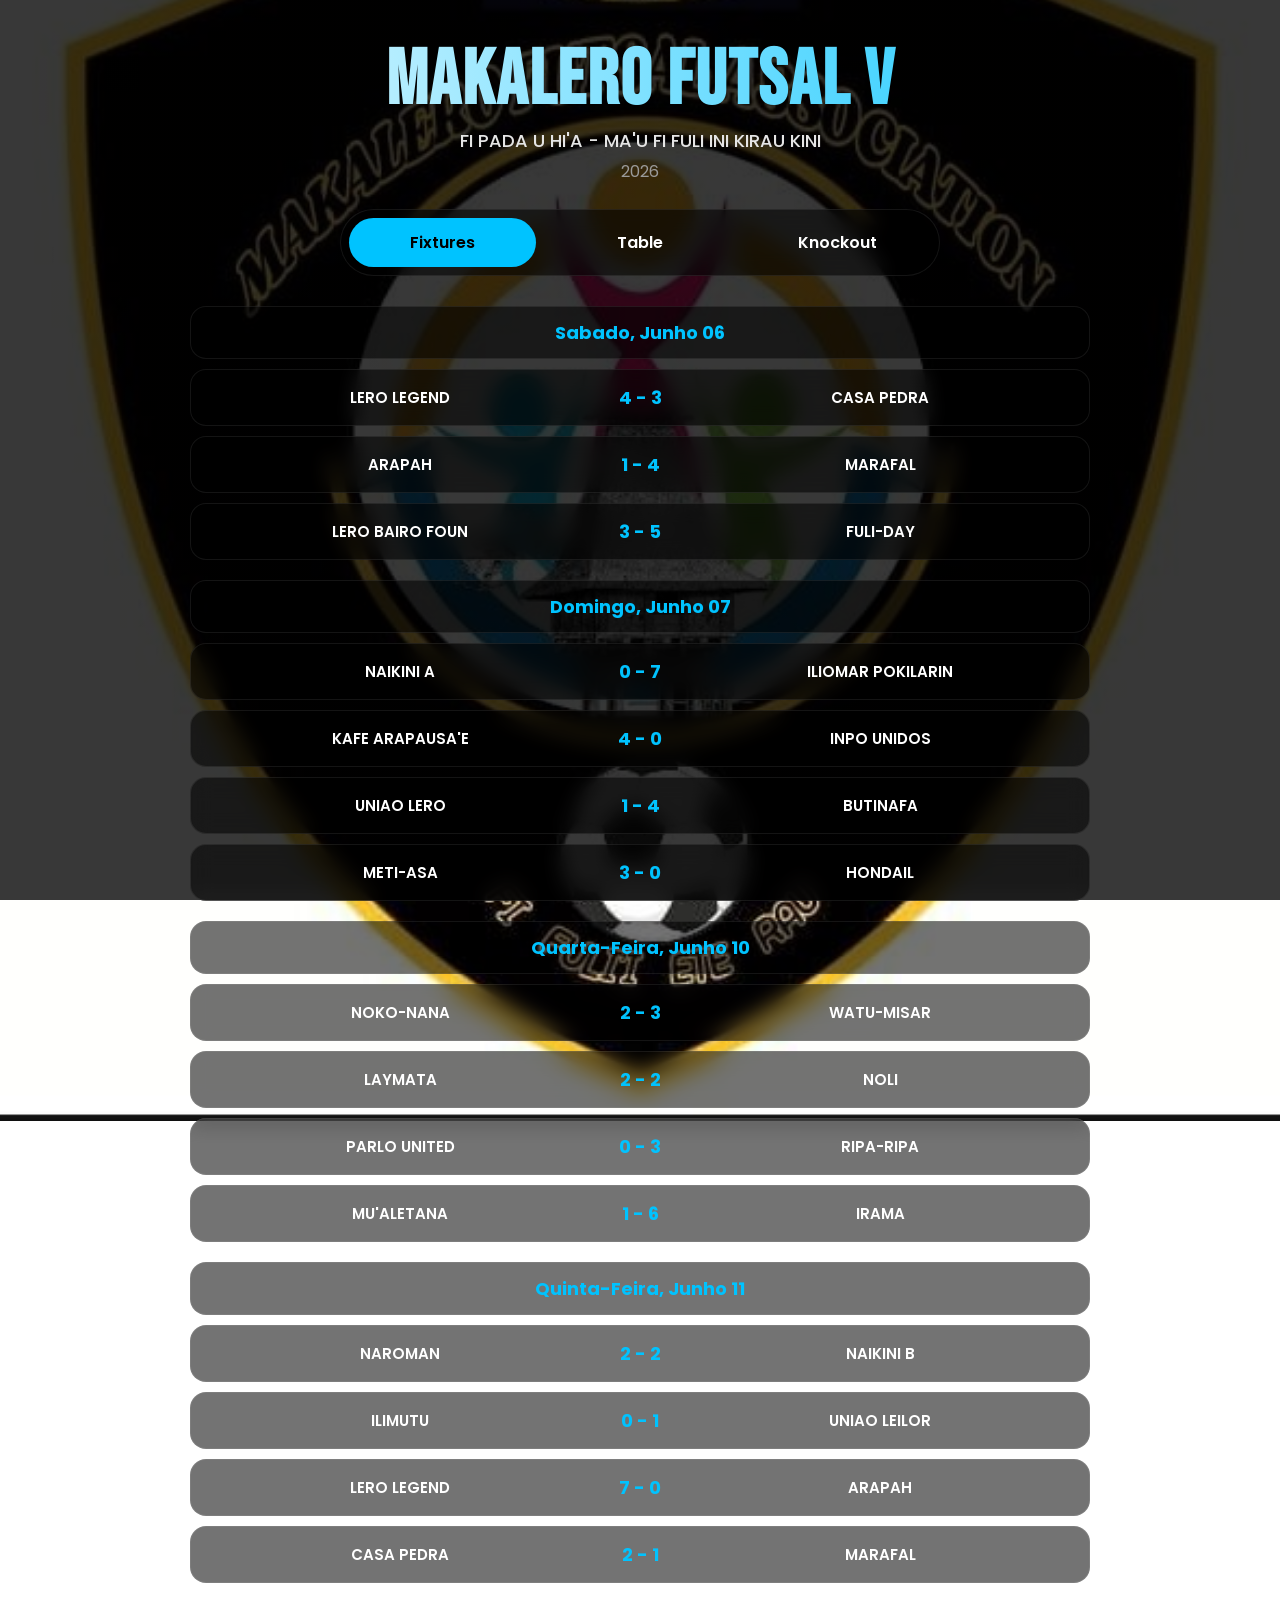
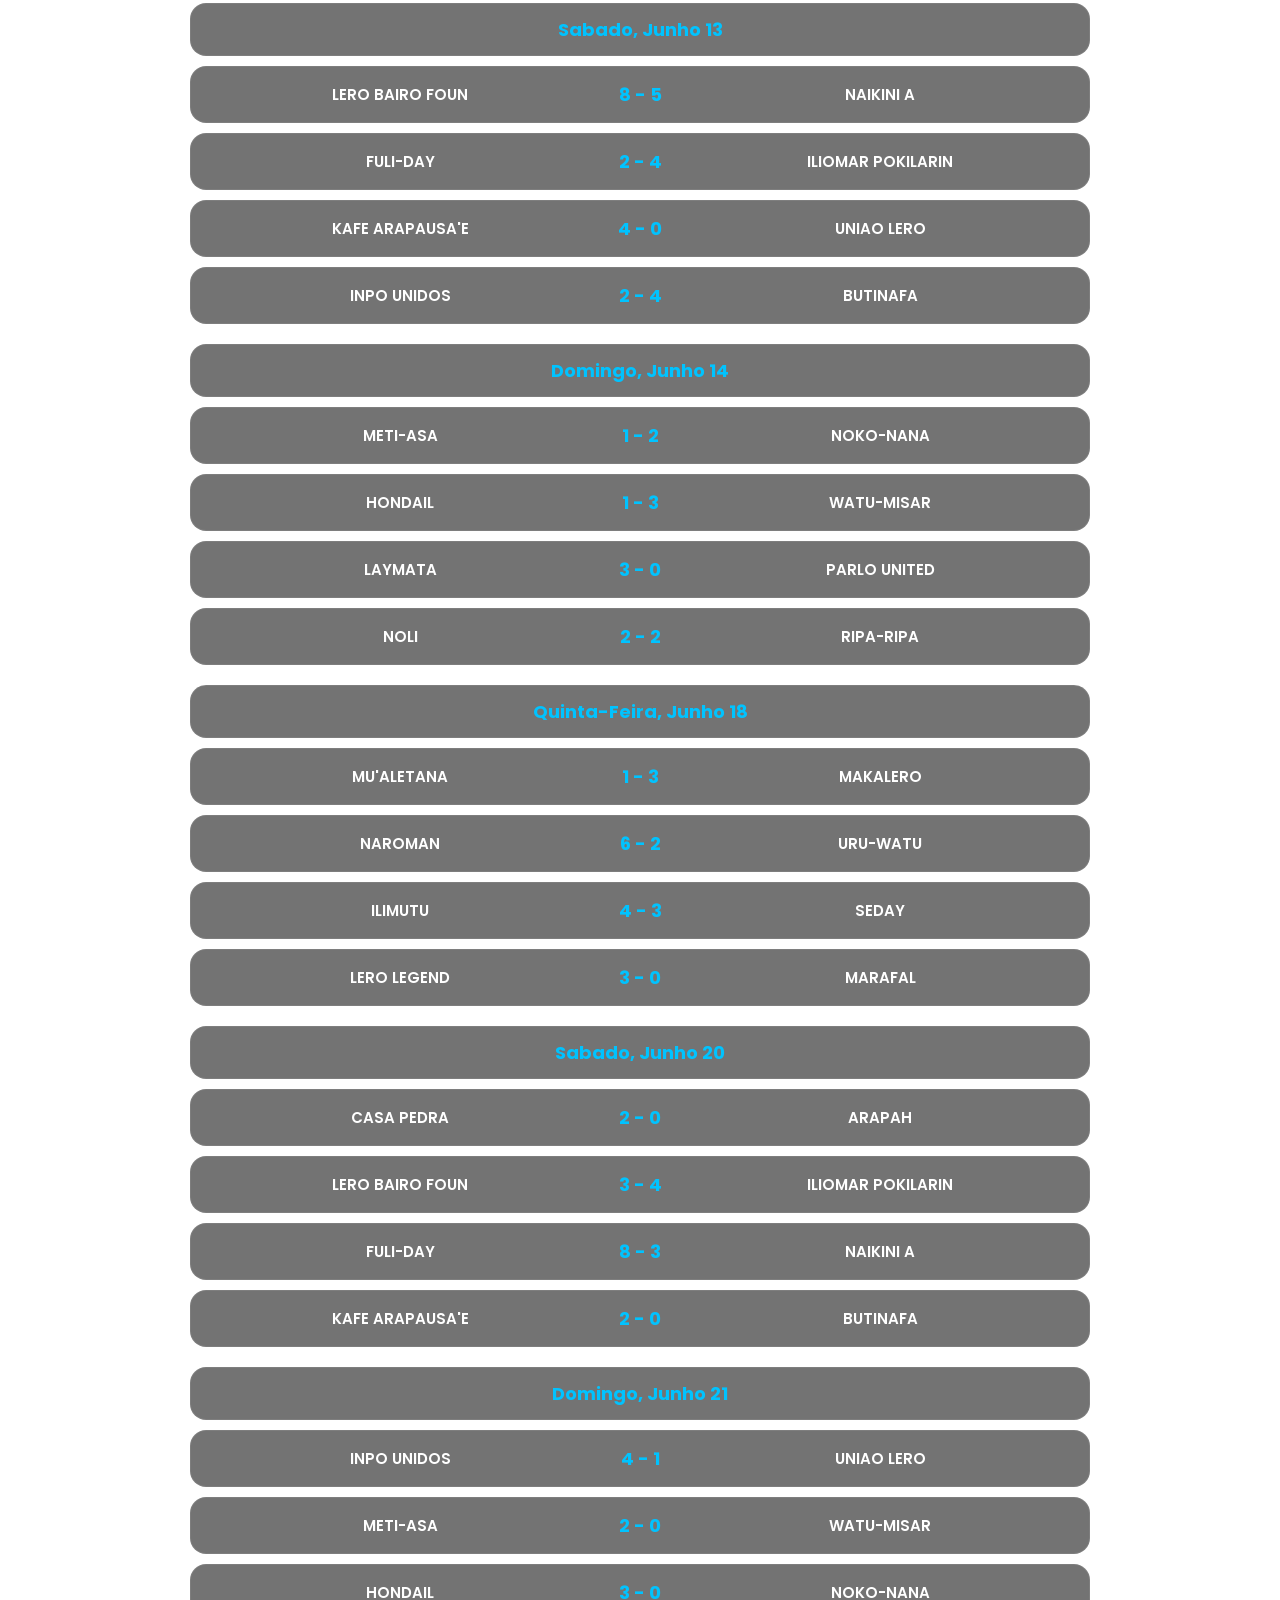
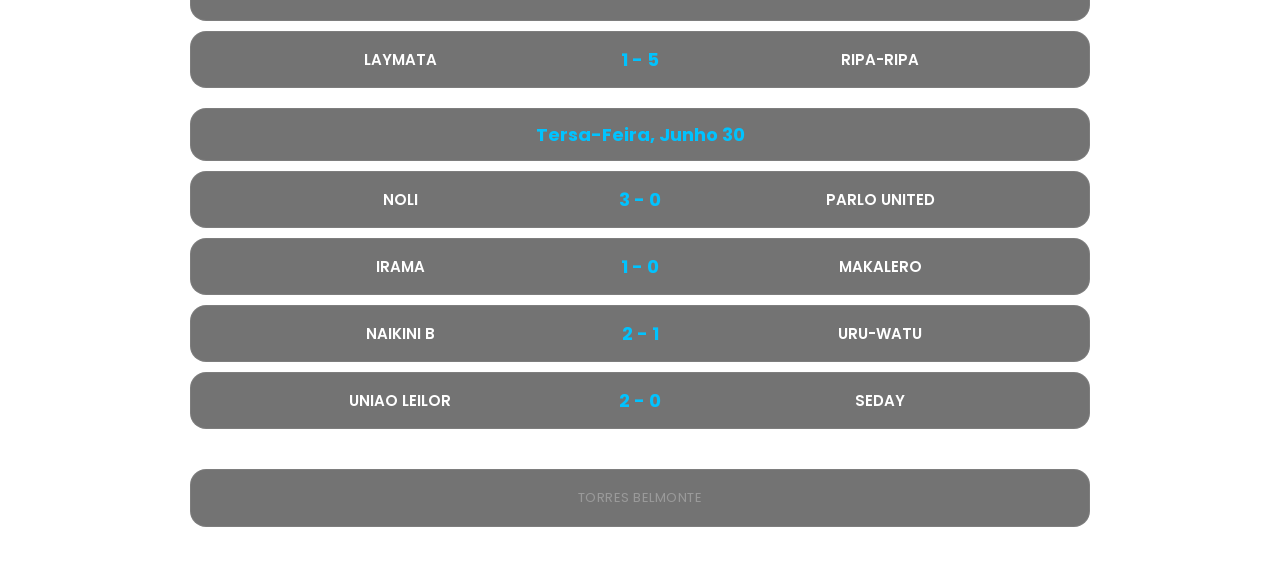
<file: index.html>
<!doctype html>
<html lang="id">
  <head>
    <meta charset="UTF-8" />
    <meta name="viewport" content="width=device-width, initial-scale=1.0" />

    <title>Makalero Futsal Cup 2026 | Fixtures</title>

    <!-- GOOGLE FONTS -->

    <link
      href="https://fonts.googleapis.com/css2?family=Poppins:wght@300;400;500;600&display=swap"
      rel="stylesheet"
    />
    <link rel="preconnect" href="https://fonts.googleapis.com" />
    <link rel="preconnect" href="https://fonts.gstatic.com" crossorigin />

    <link
      href="https://fonts.googleapis.com/css2?family=Bebas+Neue&family=Inter:wght@400;500;600;700&display=swap"
      rel="stylesheet"
    />

    <link rel="stylesheet" href="style.css" />
  </head>

  <body>
    <!-- HEADER -->
    <header>
      <h1>Makalero Futsal V</h1>
      <h2>FI PADA U HI'A - MA'U FI FULI INI KIRAU KINI</h2>
      <p>2026</p>
    </header>

    <!-- NAVIGATION -->
    <nav class="navbar">
      <a href="index.html" class="active">Fixtures</a>
      <a href="standings.html">Table</a>
      <a href="knockout.html">Knockout</a>
    </nav>

    <!-- FIXTURES -->
    <main class="fixtures">
      <!-- MATCHDAY 1 -->
      <section class="match-day">
        <h2>Sabado, Junho 06</h2>
        <div class="match">
          <div class="teams">
            <span class="team">LERO LEGEND</span>
            <span class="score">4 - 3</span>
            <span class="team">CASA PEDRA</span>
          </div>
        </div>
        <div class="match">
          <div class="teams">
            <span class="team">ARAPAH</span>
            <span class="score">1 - 4</span>
            <span class="team">MARAFAL</span>
          </div>
        </div>
        <div class="match">
          <div class="teams">
            <span class="team">LERO BAIRO FOUN</span>
            <span class="score">3 - 5</span>
            <span class="team">FULI-DAY</span>
          </div>
        </div>
      </section>

      <!-- MATCHDAY 2 -->
      <section class="match-day">
        <h2>Domingo, Junho 07</h2>
        <div class="match">
          <div class="teams">
            <span class="team">NAIKINI A</span>
            <span class="score">0 - 7</span>
            <span class="team">ILIOMAR POKILARIN</span>
          </div>
        </div>
        <div class="match">
          <div class="teams">
            <span class="team">KAFE ARAPAUSA'E</span>
            <span class="score">4 - 0</span>
            <span class="team">INPO UNIDOS</span>
          </div>
        </div>
        <div class="match">
          <div class="teams">
            <span class="team">UNIAO LERO</span>
            <span class="score">1 - 4</span>
            <span class="team">BUTINAFA</span>
          </div>
        </div>
        <div class="match">
          <div class="teams">
            <span class="team">METI-ASA</span>
            <span class="score">3 - 0</span>
            <span class="team">HONDAIL</span>
          </div>
        </div>
      </section>

      <!-- MATCHDAY 3 -->
      <section class="match-day">
        <h2>Quarta-Feira, Junho 10</h2>
        <div class="match">
          <div class="teams">
            <span class="team">NOKO-NANA</span>
            <span class="score">2 - 3</span>
            <span class="team">WATU-MISAR</span>
          </div>
        </div>
        <div class="match">
          <div class="teams">
            <span class="team">LAYMATA</span>
            <span class="score">2 - 2</span>
            <span class="team">NOLI</span>
          </div>
        </div>
        <div class="match">
          <div class="teams">
            <span class="team">PARLO UNITED</span>
            <span class="score">0 - 3</span>
            <span class="team">RIPA-RIPA</span>
          </div>
        </div>
        <div class="match">
          <div class="teams">
            <span class="team">MU'ALETANA</span>
            <span class="score">1 - 6</span>
            <span class="team">IRAMA</span>
          </div>
        </div>
      </section>

      <!-- MATCHDAY 4 -->
      <section class="match-day">
        <h2>Quinta-Feira, Junho 11</h2>
        <div class="match">
          <div class="teams">
            <span class="team">NAROMAN</span>
            <span class="score">2 - 2</span>
            <span class="team">NAIKINI B</span>
          </div>
        </div>
        <div class="match">
          <div class="teams">
            <span class="team">ILIMUTU</span>
            <span class="score">0 - 1</span>
            <span class="team">UNIAO LEILOR</span>
          </div>
        </div>
        <div class="match">
          <div class="teams">
            <span class="team">LERO LEGEND</span>
            <span class="score">7 - 0</span>
            <span class="team">ARAPAH</span>
          </div>
        </div>
        <div class="match">
          <div class="teams">
            <span class="team">CASA PEDRA</span>
            <span class="score">2 - 1</span>
            <span class="team">MARAFAL</span>
          </div>
        </div>
      </section>

      <!-- MATCHDAY 5 -->
      <section class="match-day">
        <h2>Sabado, Junho 13</h2>
        <div class="match">
          <div class="teams">
            <span class="team">LERO BAIRO FOUN</span>
            <span class="score">8 - 5</span>
            <span class="team">NAIKINI A</span>
          </div>
        </div>
        <div class="match">
          <div class="teams">
            <span class="team">FULI-DAY</span>
            <span class="score">2 - 4</span>
            <span class="team">ILIOMAR POKILARIN</span>
          </div>
        </div>
        <div class="match">
          <div class="teams">
            <span class="team">KAFE ARAPAUSA'E</span>
            <span class="score">4 - 0</span>
            <span class="team">UNIAO LERO</span>
          </div>
        </div>
        <div class="match">
          <div class="teams">
            <span class="team">INPO UNIDOS</span>
            <span class="score">2 - 4</span>
            <span class="team">BUTINAFA</span>
          </div>
        </div>
      </section>

      <!-- MATCHDAY 6 -->
      <section class="match-day">
        <h2>Domingo, Junho 14</h2>
        <div class="match">
          <div class="teams">
            <span class="team">METI-ASA</span>
            <span class="score">1 - 2</span>
            <span class="team">NOKO-NANA</span>
          </div>
        </div>
        <div class="match">
          <div class="teams">
            <span class="team">HONDAIL</span>
            <span class="score">1 - 3</span>
            <span class="team">WATU-MISAR</span>
          </div>
        </div>
        <div class="match">
          <div class="teams">
            <span class="team">LAYMATA</span>
            <span class="score">3 - 0</span>
            <span class="team">PARLO UNITED</span>
          </div>
        </div>
        <div class="match">
          <div class="teams">
            <span class="team">NOLI</span>
            <span class="score">2 - 2</span>
            <span class="team">RIPA-RIPA</span>
          </div>
        </div>
      </section>

      <!-- MATCHDAY 7 -->
      <section class="match-day">
        <h2>Quinta-Feira, Junho 18</h2>
        <div class="match">
          <div class="teams">
            <span class="team">MU'ALETANA</span>
            <span class="score">1 - 3</span>
            <span class="team">MAKALERO</span>
          </div>
        </div>
        <div class="match">
          <div class="teams">
            <span class="team">NAROMAN</span>
            <span class="score">6 - 2</span>
            <span class="team">URU-WATU</span>
          </div>
        </div>
        <div class="match">
          <div class="teams">
            <span class="team">ILIMUTU</span>
            <span class="score">4 - 3</span>
            <span class="team">SEDAY</span>
          </div>
        </div>
        <div class="match">
          <div class="teams">
            <span class="team">LERO LEGEND</span>
            <span class="score">3 - 0</span>
            <span class="team">MARAFAL</span>
          </div>
        </div>
      </section>

      <!-- MATCHDAY 8 -->
      <section class="match-day">
        <h2>Sabado, Junho 20</h2>
        <div class="match">
          <div class="teams">
            <span class="team">CASA PEDRA</span>
            <span class="score">2 - 0</span>
            <span class="team">ARAPAH</span>
          </div>
        </div>
        <div class="match">
          <div class="teams">
            <span class="team">LERO BAIRO FOUN</span>
            <span class="score">3 - 4</span>
            <span class="team">ILIOMAR POKILARIN</span>
          </div>
        </div>
        <div class="match">
          <div class="teams">
            <span class="team">FULI-DAY</span>
            <span class="score">8 - 3</span>
            <span class="team">NAIKINI A</span>
          </div>
        </div>
        <div class="match">
          <div class="teams">
            <span class="team">KAFE ARAPAUSA'E</span>
            <span class="score">2 - 0</span>
            <span class="team">BUTINAFA</span>
          </div>
        </div>
      </section>

      <!-- MATCHDAY 9 -->
      <section class="match-day">
        <h2>Domingo, Junho 21</h2>
        <div class="match">
          <div class="teams">
            <span class="team">INPO UNIDOS</span>
            <span class="score">4 - 1</span>
            <span class="team">UNIAO LERO</span>
          </div>
        </div>
        <div class="match">
          <div class="teams">
            <span class="team">METI-ASA</span>
            <span class="score">2 - 0</span>
            <span class="team">WATU-MISAR</span>
          </div>
        </div>
        <div class="match">
          <div class="teams">
            <span class="team">HONDAIL</span>
            <span class="score">3 - 0</span>
            <span class="team">NOKO-NANA</span>
          </div>
        </div>
        <div class="match">
          <div class="teams">
            <span class="team">LAYMATA</span>
            <span class="score">1 - 5</span>
            <span class="team">RIPA-RIPA</span>
          </div>
        </div>
      </section>

      <!-- MATCHDAY 10 -->
      <section class="match-day">
        <h2>Tersa-Feira, Junho 30</h2>
        <div class="match">
          <div class="teams">
            <span class="team">NOLI</span>
            <span class="score">3 - 0</span>
            <span class="team">PARLO UNITED</span>
          </div>
        </div>
        <div class="match">
          <div class="teams">
            <span class="team">IRAMA</span>
            <span class="score">1 - 0</span>
            <span class="team">MAKALERO</span>
          </div>
        </div>
        <div class="match">
          <div class="teams">
            <span class="team">NAIKINI B</span>
            <span class="score">2 - 1</span>
            <span class="team">URU-WATU</span>
          </div>
        </div>
        <div class="match">
          <div class="teams">
            <span class="team">UNIAO LEILOR</span>
            <span class="score">2 - 0</span>
            <span class="team">SEDAY</span>
          </div>
        </div>
      </section>
    </main>
    <footer class="footer">
      <p>TORRES BELMONTE</p>
    </footer>
  </body>
</html>
</file>
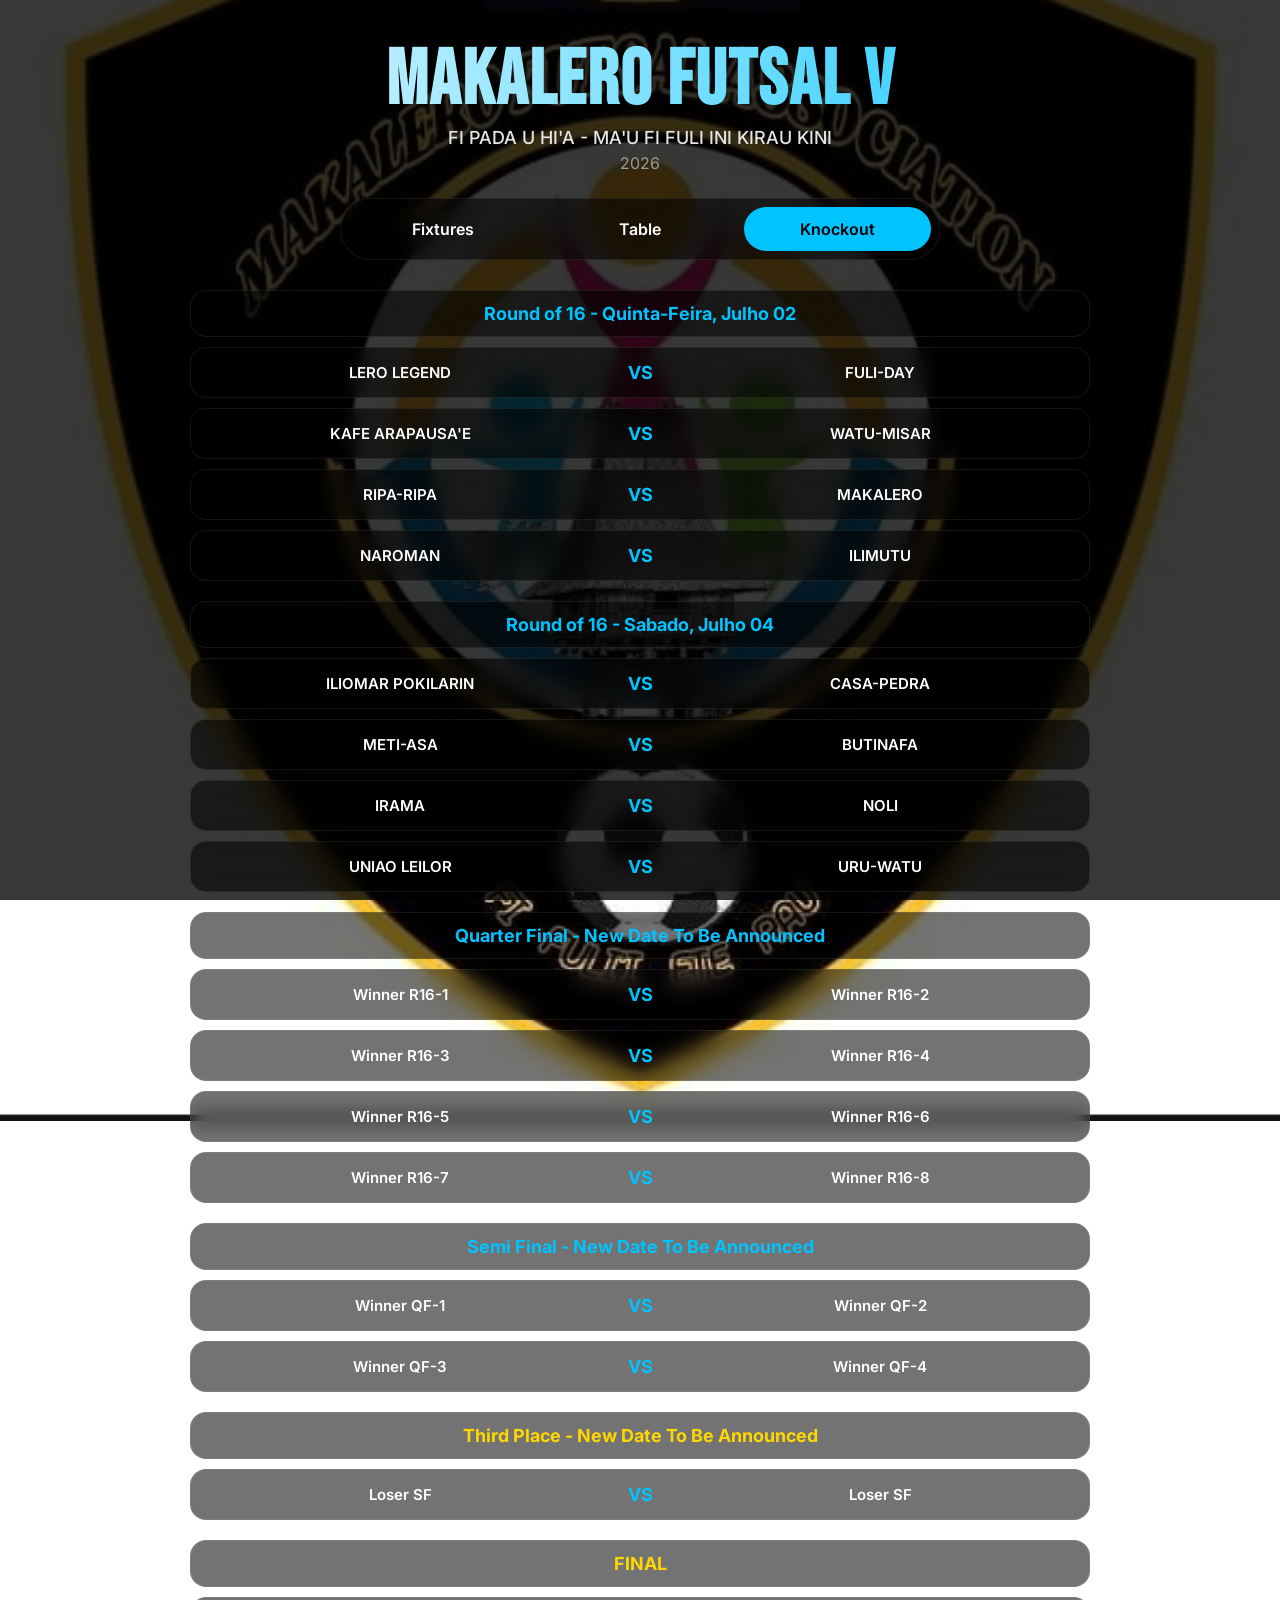
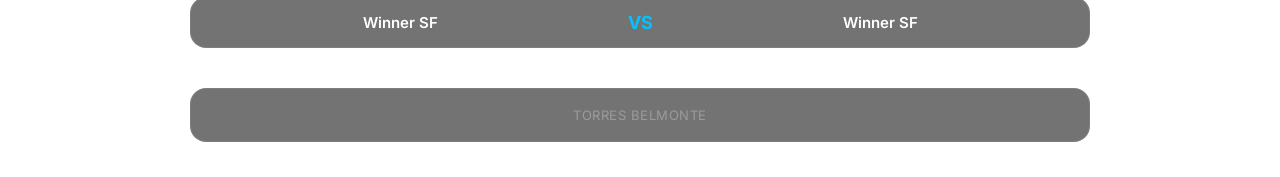
<file: knockout.html>
<!doctype html>
<html lang="id">
  <head>
    <meta charset="UTF-8" />
    <meta name="viewport" content="width=device-width, initial-scale=1.0" />

    <title>Makalero Futsal Cup 2026 | Knockout</title>

    <link rel="preconnect" href="https://fonts.googleapis.com" />
    <link rel="preconnect" href="https://fonts.gstatic.com" crossorigin />

    <link
      href="https://fonts.googleapis.com/css2?family=Bebas+Neue&family=Inter:wght@400;500;600;700&display=swap"
      rel="stylesheet"
    />

    <link rel="stylesheet" href="style.css" />
  </head>

  <body>
    <header>
      <h1>Makalero Futsal V</h1>
      <h2>FI PADA U HI'A - MA'U FI FULI INI KIRAU KINI</h2>
      <p>2026</p>
    </header>

    <!-- NAVIGATION (dipakai semua page) -->
    <nav class="navbar">
      <a href="index.html">Fixtures</a>
      <a href="standings.html">Table</a>
      <a href="knockout.html" class="active">Knockout</a>
    </nav>

    <main class="knockout">
      <!-- ROUND OF 16 DAY 1 -->
      <section class="knock-stage">
        <h2>Round of 16 - Quinta-Feira, Julho 02</h2>

        <div class="match">
          <div class="teams">
            <span class="team">LERO LEGEND</span>
            <span class="score">VS</span>
            <span class="team">FULI-DAY</span>
          </div>
        </div>

        <div class="match">
          <div class="teams">
            <span class="team">KAFE ARAPAUSA'E</span>
            <span class="score">VS</span>
            <span class="team">WATU-MISAR</span>
          </div>
        </div>

        <div class="match">
          <div class="teams">
            <span class="team">RIPA-RIPA</span>
            <span class="score">VS</span>
            <span class="team">MAKALERO</span>
          </div>
        </div>

        <div class="match">
          <div class="teams">
            <span class="team">NAROMAN</span>
            <span class="score">VS</span>
            <span class="team">ILIMUTU</span>
          </div>
        </div>
      </section>

      <!-- ROUND OF 16 DAY 2 -->
      <section class="knock-stage">
        <h2>Round of 16 - Sabado, Julho 04</h2>

        <div class="match">
          <div class="teams">
            <span class="team">ILIOMAR POKILARIN</span>
            <span class="score">VS</span>
            <span class="team">CASA-PEDRA</span>
          </div>
        </div>

        <div class="match">
          <div class="teams">
            <span class="team">METI-ASA</span>
            <span class="score">VS</span>
            <span class="team">BUTINAFA</span>
          </div>
        </div>

        <div class="match">
          <div class="teams">
            <span class="team">IRAMA</span>
            <span class="score">VS</span>
            <span class="team">NOLI</span>
          </div>
        </div>

        <div class="match">
          <div class="teams">
            <span class="team">UNIAO LEILOR</span>
            <span class="score">VS</span>
            <span class="team">URU-WATU</span>
          </div>
        </div>
      </section>

      <!-- QUARTER FINAL -->
      <section class="knock-stage">
        <h2>Quarter Final - New Date To Be Announced</h2>

        <div class="match">
          <div class="teams">
            <span class="team">Winner R16-1</span>
            <span class="score">VS</span>
            <span class="team">Winner R16-2</span>
          </div>
        </div>

        <div class="match">
          <div class="teams">
            <span class="team">Winner R16-3</span>
            <span class="score">VS</span>
            <span class="team">Winner R16-4</span>
          </div>
        </div>

        <div class="match">
          <div class="teams">
            <span class="team">Winner R16-5</span>
            <span class="score">VS</span>
            <span class="team">Winner R16-6</span>
          </div>
        </div>

        <div class="match">
          <div class="teams">
            <span class="team">Winner R16-7</span>
            <span class="score">VS</span>
            <span class="team">Winner R16-8</span>
          </div>
        </div>
      </section>

      <!-- SEMI FINAL -->
      <section class="knock-stage">
        <h2>Semi Final - New Date To Be Announced</h2>

        <div class="match">
          <div class="teams">
            <span class="team">Winner QF-1</span>
            <span class="score">VS</span>
            <span class="team">Winner QF-2</span>
          </div>
        </div>

        <div class="match">
          <div class="teams">
            <span class="team">Winner QF-3</span>
            <span class="score">VS</span>
            <span class="team">Winner QF-4</span>
          </div>
        </div>
      </section>

      <section class="knock-stage final">
        <h2>Third Place - New Date To Be Announced</h2>

        <div class="match">
          <div class="teams">
            <span class="team">Loser SF</span>
            <span class="score">VS</span>
            <span class="team">Loser SF</span>
          </div>
        </div>
      </section>

      <!-- FINAL -->
      <section class="knock-stage final">
        <h2>FINAL</h2>

        <div class="match">
          <div class="teams">
            <span class="team">Winner SF</span>
            <span class="score">VS</span>
            <span class="team">Winner SF</span>
          </div>
        </div>
      </section>
    </main>

    <footer class="footer">
      <p>TORRES BELMONTE</p>
    </footer>
  </body>
</html>
</file>
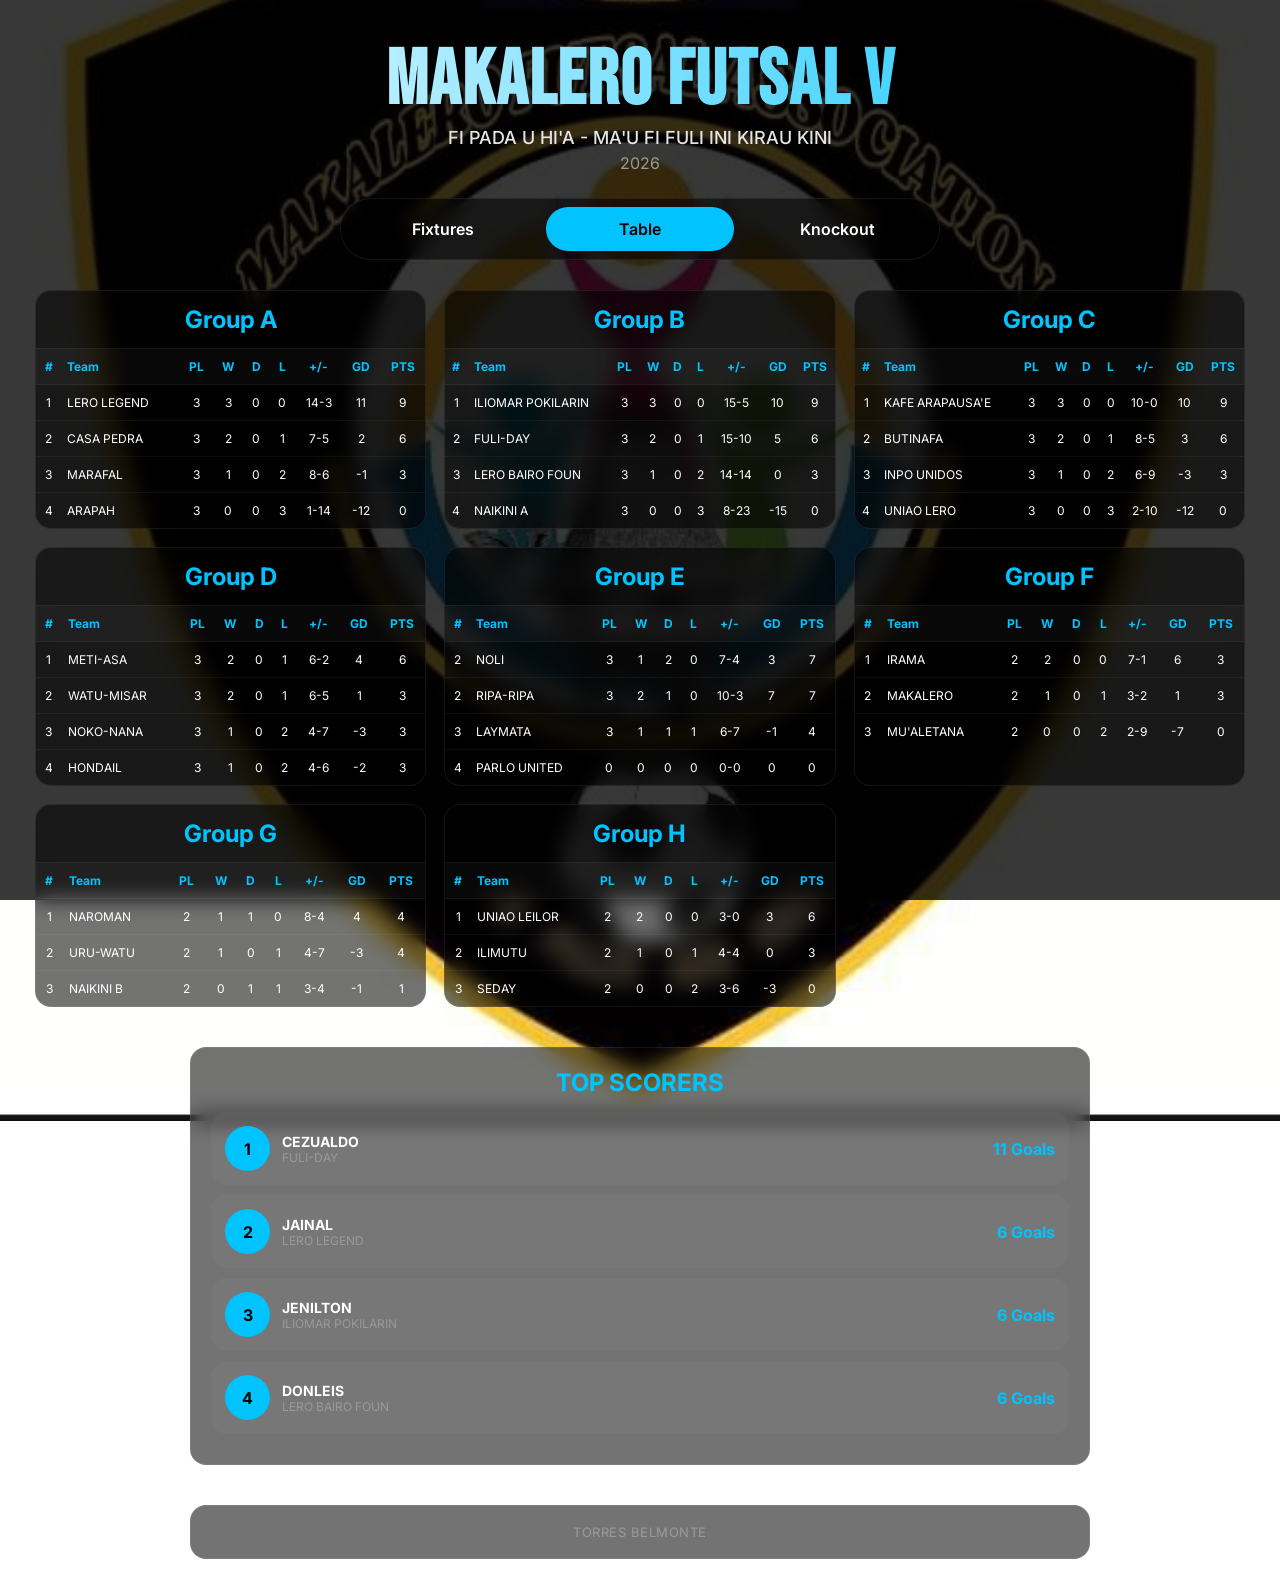
<file: standings.html>
<!doctype html>
<html lang="id">
  <head>
    <meta charset="UTF-8" />
    <meta name="viewport" content="width=device-width, initial-scale=1.0" />
    <title>Makalero Futsal Cup 2026 | Table</title>

    <!-- GOOGLE FONTS -->
    <link rel="preconnect" href="https://fonts.googleapis.com" />
    <link rel="preconnect" href="https://fonts.gstatic.com" crossorigin />
    <link
      href="https://fonts.googleapis.com/css2?family=Bebas+Neue&family=Inter:wght@400;500;600;700&display=swap"
      rel="stylesheet"
    />

    <link rel="stylesheet" href="style.css" />
  </head>

  <body>
    <!-- HEADER -->
    <header>
      <h1>Makalero Futsal V</h1>
      <h2>FI PADA U HI'A - MA'U FI FULI INI KIRAU KINI</h2>
      <p>2026</p>
    </header>

    <!-- NAVIGATION -->
    <nav class="navbar">
      <a href="index.html">Fixtures</a>
      <a href="standings.html" class="active">Table</a>
      <a href="knockout.html">Knockout</a>
    </nav>

    <!-- GROUPS -->
    <main class="groups">
      <!-- GROUP A -->
      <div class="group-card">
        <h2>Group A</h2>

        <table>
          <thead>
            <tr>
              <th>#</th>
              <th>Team</th>
              <th>PL</th>
              <th>W</th>
              <th>D</th>
              <th>L</th>
              <th>+/-</th>
              <th>GD</th>
              <th>PTS</th>
            </tr>
          </thead>

          <tbody>
            <tr>
              <td>1</td>
              <td>LERO LEGEND</td>
              <td>3</td>
              <td>3</td>
              <td>0</td>
              <td>0</td>
              <td>14-3</td>
              <td>11</td>
              <td>9</td>
            </tr>

            <tr>
              <td>2</td>
              <td>CASA PEDRA</td>
              <td>3</td>
              <td>2</td>
              <td>0</td>
              <td>1</td>
              <td>7-5</td>
              <td>2</td>
              <td>6</td>
            </tr>

            <tr>
              <td>3</td>
              <td>MARAFAL</td>
              <td>3</td>
              <td>1</td>
              <td>0</td>
              <td>2</td>
              <td>8-6</td>
              <td>-1</td>
              <td>3</td>
            </tr>

            <tr>
              <td>4</td>
              <td>ARAPAH</td>
              <td>3</td>
              <td>0</td>
              <td>0</td>
              <td>3</td>
              <td>1-14</td>
              <td>-12</td>
              <td>0</td>
            </tr>
          </tbody>
        </table>
      </div>

      <!-- ================= GROUP B ================= -->
      <div class="group-card">
        <h2>Group B</h2>

        <table>
          <thead>
            <tr>
              <th>#</th>
              <th>Team</th>
              <th>PL</th>
              <th>W</th>
              <th>D</th>
              <th>L</th>
              <th>+/-</th>
              <th>GD</th>
              <th>PTS</th>
            </tr>
          </thead>

          <tbody>
            <tr>
              <td>1</td>
              <td>ILIOMAR POKILARIN</td>
              <td>3</td>
              <td>3</td>
              <td>0</td>
              <td>0</td>
              <td>15-5</td>
              <td>10</td>
              <td>9</td>
            </tr>

            <tr>
              <td>2</td>
              <td>FULI-DAY</td>
              <td>3</td>
              <td>2</td>
              <td>0</td>
              <td>1</td>
              <td>15-10</td>
              <td>5</td>
              <td>6</td>
            </tr>

            <tr>
              <td>3</td>
              <td>LERO BAIRO FOUN</td>
              <td>3</td>
              <td>1</td>
              <td>0</td>
              <td>2</td>
              <td>14-14</td>
              <td>0</td>
              <td>3</td>
            </tr>

            <tr>
              <td>4</td>
              <td>NAIKINI A</td>
              <td>3</td>
              <td>0</td>
              <td>0</td>
              <td>3</td>
              <td>8-23</td>
              <td>-15</td>
              <td>0</td>
            </tr>
          </tbody>
        </table>
      </div>

      <!-- ================= GROUP C ================= -->
      <div class="group-card">
        <h2>Group C</h2>

        <table>
          <thead>
            <tr>
              <th>#</th>
              <th>Team</th>
              <th>PL</th>
              <th>W</th>
              <th>D</th>
              <th>L</th>
              <th>+/-</th>
              <th>GD</th>
              <th>PTS</th>
            </tr>
          </thead>

          <tbody>
            <tr>
              <td>1</td>
              <td>KAFE ARAPAUSA'E</td>
              <td>3</td>
              <td>3</td>
              <td>0</td>
              <td>0</td>
              <td>10-0</td>
              <td>10</td>
              <td>9</td>
            </tr>

            <tr>
              <td>2</td>
              <td>BUTINAFA</td>
              <td>3</td>
              <td>2</td>
              <td>0</td>
              <td>1</td>
              <td>8-5</td>
              <td>3</td>
              <td>6</td>
            </tr>

            <tr>
              <td>3</td>
              <td>INPO UNIDOS</td>
              <td>3</td>
              <td>1</td>
              <td>0</td>
              <td>2</td>
              <td>6-9</td>
              <td>-3</td>
              <td>3</td>
            </tr>
            <tr>
              <td>4</td>
              <td>UNIAO LERO</td>
              <td>3</td>
              <td>0</td>
              <td>0</td>
              <td>3</td>
              <td>2-10</td>
              <td>-12</td>
              <td>0</td>
            </tr>
          </tbody>
        </table>
      </div>

      <!-- ================= GROUP D ================= -->
      <div class="group-card">
        <h2>Group D</h2>

        <table>
          <thead>
            <tr>
              <th>#</th>
              <th>Team</th>
              <th>PL</th>
              <th>W</th>
              <th>D</th>
              <th>L</th>
              <th>+/-</th>
              <th>GD</th>
              <th>PTS</th>
            </tr>
          </thead>

          <tbody>
            <tr>
              <td>1</td>
              <td>METI-ASA</td>
              <td>3</td>
              <td>2</td>
              <td>0</td>
              <td>1</td>
              <td>6-2</td>
              <td>4</td>
              <td>6</td>
            </tr>

            <tr>
              <td>2</td>
              <td>WATU-MISAR</td>
              <td>3</td>
              <td>2</td>
              <td>0</td>
              <td>1</td>
              <td>6-5</td>
              <td>1</td>
              <td>3</td>
            </tr>

            <tr>
              <td>3</td>
              <td>NOKO-NANA</td>
              <td>3</td>
              <td>1</td>
              <td>0</td>
              <td>2</td>
              <td>4-7</td>
              <td>-3</td>
              <td>3</td>
            </tr>

            <tr>
              <td>4</td>
              <td>HONDAIL</td>
              <td>3</td>
              <td>1</td>
              <td>0</td>
              <td>2</td>
              <td>4-6</td>
              <td>-2</td>
              <td>3</td>
            </tr>
          </tbody>
        </table>
      </div>

      <!-- ================= GROUP E ================= -->
      <div class="group-card">
        <h2>Group E</h2>

        <table>
          <thead>
            <tr>
              <th>#</th>
              <th>Team</th>
              <th>PL</th>
              <th>W</th>
              <th>D</th>
              <th>L</th>
              <th>+/-</th>
              <th>GD</th>
              <th>PTS</th>
            </tr>
          </thead>

          <tbody>
            <tr>
              <td>2</td>
              <td>NOLI</td>
              <td>3</td>
              <td>1</td>
              <td>2</td>
              <td>0</td>
              <td>7-4</td>
              <td>3</td>
              <td>7</td>
            </tr>

            <tr>
              <td>2</td>
              <td>RIPA-RIPA</td>
              <td>3</td>
              <td>2</td>
              <td>1</td>
              <td>0</td>
              <td>10-3</td>
              <td>7</td>
              <td>7</td>
            </tr>

            <tr>
              <td>3</td>
              <td>LAYMATA</td>
              <td>3</td>
              <td>1</td>
              <td>1</td>
              <td>1</td>
              <td>6-7</td>
              <td>-1</td>
              <td>4</td>
            </tr>

            <tr>
              <td>4</td>
              <td>PARLO UNITED</td>
              <td>0</td>
              <td>0</td>
              <td>0</td>
              <td>0</td>
              <td>0-0</td>
              <td>0</td>
              <td>0</td>
            </tr>
          </tbody>
        </table>
      </div>

      <!-- ================= GROUP F ================= -->
      <div class="group-card">
        <h2>Group F</h2>

        <table>
          <thead>
            <tr>
              <th>#</th>
              <th>Team</th>
              <th>PL</th>
              <th>W</th>
              <th>D</th>
              <th>L</th>
              <th>+/-</th>
              <th>GD</th>
              <th>PTS</th>
            </tr>
          </thead>

          <tbody>
            <tr>
              <td>1</td>
              <td>IRAMA</td>
              <td>2</td>
              <td>2</td>
              <td>0</td>
              <td>0</td>
              <td>7-1</td>
              <td>6</td>
              <td>3</td>
            </tr>

            <tr>
              <td>2</td>
              <td>MAKALERO</td>
              <td>2</td>
              <td>1</td>
              <td>0</td>
              <td>1</td>
              <td>3-2</td>
              <td>1</td>
              <td>3</td>
            </tr>

            <tr>
              <td>3</td>
              <td>MU'ALETANA</td>
              <td>2</td>
              <td>0</td>
              <td>0</td>
              <td>2</td>
              <td>2-9</td>
              <td>-7</td>
              <td>0</td>
            </tr>
          </tbody>
        </table>
      </div>
      <!-- ================= GROUP G ================= -->
      <div class="group-card">
        <h2>Group G</h2>

        <table>
          <thead>
            <tr>
              <th>#</th>
              <th>Team</th>
              <th>PL</th>
              <th>W</th>
              <th>D</th>
              <th>L</th>
              <th>+/-</th>
              <th>GD</th>
              <th>PTS</th>
            </tr>
          </thead>

          <tbody>
            <tr>
              <td>1</td>
              <td>NAROMAN</td>
              <td>2</td>
              <td>1</td>
              <td>1</td>
              <td>0</td>
              <td>8-4</td>
              <td>4</td>
              <td>4</td>
            </tr>

            <tr>
              <td>2</td>
              <td>URU-WATU</td>
              <td>2</td>
              <td>1</td>
              <td>0</td>
              <td>1</td>
              <td>4-7</td>
              <td>-3</td>
              <td>4</td>
            </tr>

            <tr>
              <td>3</td>
              <td>NAIKINI B</td>
              <td>2</td>
              <td>0</td>
              <td>1</td>
              <td>1</td>
              <td>3-4</td>
              <td>-1</td>
              <td>1</td>
            </tr>
          </tbody>
        </table>
      </div>

      <!-- ================= GROUP H ================= -->
      <div class="group-card">
        <h2>Group H</h2>

        <table>
          <thead>
            <tr>
              <th>#</th>
              <th>Team</th>
              <th>PL</th>
              <th>W</th>
              <th>D</th>
              <th>L</th>
              <th>+/-</th>
              <th>GD</th>
              <th>PTS</th>
            </tr>
          </thead>

          <tbody>
            <tr>
              <td>1</td>
              <td>UNIAO LEILOR</td>
              <td>2</td>
              <td>2</td>
              <td>0</td>
              <td>0</td>
              <td>3-0</td>
              <td>3</td>
              <td>6</td>
            </tr>

            <tr>
              <td>2</td>
              <td>ILIMUTU</td>
              <td>2</td>
              <td>1</td>
              <td>0</td>
              <td>1</td>
              <td>4-4</td>
              <td>0</td>
              <td>3</td>
            </tr>

            <tr>
              <td>3</td>
              <td>SEDAY</td>
              <td>2</td>
              <td>0</td>
              <td>0</td>
              <td>2</td>
              <td>3-6</td>
              <td>-3</td>
              <td>0</td>
            </tr>
          </tbody>
        </table>
      </div>
    </main>

    <!-- TOP SCORERS -->
    <section class="top-scorers">
      <h2 class="section-title">TOP SCORERS</h2>

      <div class="scorer-card">
        <div class="rank">1</div>
        <div class="player-info">
          <h3>CEZUALDO</h3>
          <p>FULI-DAY</p>
        </div>
        <div class="goals">11 Goals</div>
      </div>

      <div class="scorer-card">
        <div class="rank">2</div>
        <div class="player-info">
          <h3>JAINAL</h3>
          <p>LERO LEGEND</p>
        </div>
        <div class="goals">6 Goals</div>
      </div>

      <div class="scorer-card">
        <div class="rank">3</div>
        <div class="player-info">
          <h3>JENILTON</h3>
          <p>ILIOMAR POKILARIN</p>
        </div>
        <div class="goals">6 Goals</div>
      </div>

      <div class="scorer-card">
        <div class="rank">4</div>
        <div class="player-info">
          <h3>DONLEIS</h3>
          <p>LERO BAIRO FOUN</p>
        </div>
        <div class="goals">6 Goals</div>
      </div>
    </section>

    <footer class="footer">
      <p>TORRES BELMONTE</p>
    </footer>
  </body>
</html>
</file>
<file: style.css>
:root {
  --bg-overlay: rgba(0, 0, 0, 0.78);

  --card: rgba(0, 0, 0, 0.55);
  --card-hover: rgba(0, 0, 0, 0.75);

  --border: rgba(255, 255, 255, 0.08);

  --accent: #00c3ff;
  --text: #ffffff;
  --muted: #9a9a9a;

  --radius: 16px;
  --transition: 0.3s ease;
}

/* ================= RESET ================= */
* {
  margin: 0;
  padding: 0;
  box-sizing: border-box;
}

html {
  scroll-behavior: smooth;
}

body {
  font-family: "Poppins", "Inter", sans-serif;
  color: var(--text);

  min-height: 100vh;

  padding: clamp(12px, 3vw, 35px);

  background:
    linear-gradient(var(--bg-overlay), var(--bg-overlay)), url("logo.jpg");

  background-size: cover;
  background-position: center;
  background-repeat: no-repeat;
  background-attachment: fixed;
}

/* ================= HEADER ================= */
header {
  text-align: center;
  margin-bottom: 25px;
}

header h1 {
  font-family: "Bebas Neue", sans-serif;
  font-size: clamp(2rem, 6vw, 5rem);

  background: linear-gradient(90deg, #fff, var(--accent));
  -webkit-background-clip: text;
  -webkit-text-fill-color: transparent;

  letter-spacing: 2px;
}

header h2 {
  font-size: clamp(12px, 2vw, 18px);
  font-weight: 500;
  color: #e5e5e5;
}

header p {
  margin-top: 5px;
  color: var(--muted);
}

/* ================= NAVBAR ================= */
.navbar {
  max-width: 600px;
  margin: 0 auto 30px;

  display: flex;
  justify-content: center;
  gap: 10px;

  padding: 8px;

  background: var(--card);
  border: 1px solid var(--border);
  border-radius: 50px;

  backdrop-filter: blur(10px);
}

.navbar a {
  flex: 1;
  text-align: center;

  padding: 12px;

  text-decoration: none;
  color: var(--text);

  font-weight: 600;

  border-radius: 50px;

  transition: var(--transition);
}

.navbar a:hover,
.navbar a.active {
  background: var(--accent);
  color: #000;
}

/* ================= COMMON CARD STYLE ================= */
.match,
.group-card,
.top-scorers {
  background: var(--card);
  border: 1px solid var(--border);
  border-radius: var(--radius);

  backdrop-filter: blur(10px);

  transition: var(--transition);
}

.match:hover,
.group-card:hover,
.top-scorers:hover {
  transform: translateY(-2px);
  background: var(--card-hover);
  border-color: var(--accent);
}

/* ================= FIXTURES / KNOCKOUT ================= */
.fixtures,
.knockout {
  max-width: 900px;
  margin: auto;
}

.match-day,
.knock-stage {
  margin-bottom: 20px;
}

.match-day h2,
.knock-stage h2 {
  padding: 12px 16px;
  margin-bottom: 10px;

  text-align: center;

  background: var(--card);
  border: 1px solid var(--border);
  border-radius: var(--radius);

  color: var(--accent);
  font-size: clamp(14px, 2vw, 18px);
}

/* FINAL STAGE */
.final h2 {
  color: gold;
}

/* MATCH BOX */
.match {
  padding: 14px;
  margin-bottom: 10px;
}

/* TEAMS LAYOUT (WAJIB 1 BARIS) */
.teams {
  display: flex;
  justify-content: space-between;
  align-items: center;

  gap: 10px;
}

.team {
  flex: 1;
  text-align: center;

  font-weight: 600;
  font-size: clamp(11px, 2vw, 15px);

  white-space: nowrap;
  overflow: hidden;
  text-overflow: ellipsis;
}

.score {
  min-width: 70px;
  text-align: center;

  font-weight: 700;
  color: var(--accent);

  font-size: clamp(14px, 2vw, 18px);
}

/* ================= GROUPS ================= */
.groups {
  max-width: 1400px;
  margin: auto;

  display: grid;
  grid-template-columns: repeat(auto-fit, minmax(300px, 1fr));
  gap: 18px;
}

.group-card {
  overflow: hidden;
}

.group-card h2 {
  padding: 14px;
  text-align: center;

  color: var(--accent);
  border-bottom: 1px solid var(--border);
}

/* TABLE */
table {
  width: 100%;
  border-collapse: collapse;
}

th,
td {
  padding: 10px 6px;
  text-align: center;

  font-size: 12px;
  white-space: nowrap;
}

th {
  color: var(--accent);
  background: rgba(255, 255, 255, 0.03);
}

td:nth-child(2),
th:nth-child(2) {
  text-align: left;
}

tbody tr {
  border-top: 1px solid rgba(255, 255, 255, 0.05);
}

tbody tr:hover {
  background: rgba(255, 255, 255, 0.04);
}

/* ================= TOP SCORERS ================= */
.top-scorers {
  max-width: 900px;
  margin: 40px auto 0;

  padding: 20px;
}

.top-scorers h2 {
  text-align: center;
  color: var(--accent);
  margin-bottom: 15px;
}

.scorer-card {
  display: flex;
  align-items: center;
  justify-content: space-between;

  gap: 12px;

  padding: 14px;
  margin-bottom: 10px;

  background: rgba(255, 255, 255, 0.03);
  border-radius: var(--radius);

  transition: var(--transition);
}

.scorer-card:hover {
  transform: translateX(5px);
  background: var(--card-hover);
}

/* RANK */
.rank {
  width: 45px;
  height: 45px;

  border-radius: 50%;

  background: var(--accent);
  color: #000;

  display: flex;
  justify-content: center;
  align-items: center;

  font-weight: 700;
}

/* PLAYER INFO */
.player-info {
  flex: 1;
}

.player-info h3 {
  font-size: 14px;
}

.player-info p {
  font-size: 12px;
  color: var(--muted);
}

.goals {
  color: var(--accent);
  font-weight: 700;
}

/* ================= RESPONSIVE ================= */
@media (max-width: 768px) {
  .groups {
    grid-template-columns: 1fr;
  }

  .navbar {
    width: 100%;
  }

  /* Top scorers tetap 1 baris (seperti landscape) */
  .top-scorers {
    padding: 20px 14px;
  }

  .scorer-card {
    flex-direction: row;
    text-align: left;
  }

  .scorer-card:hover {
    transform: translateX(5px);
  }

  .player-info {
    flex: 1;
  }

  .teams {
    flex-direction: row; /* tetap 1 baris */
  }
}

@media (max-width: 480px) {
  body {
    padding: 12px;
  }

  .team {
    font-size: 11px;
  }

  .score {
    min-width: 60px;
  }

  th,
  td {
    font-size: 11px;
  }
}

/* ================= FOOTER SIMPLE ================= */
.footer {
  max-width: 900px;
  margin: 40px auto 0;
  padding: 18px;

  text-align: center;

  background: var(--card);
  border: 1px solid var(--border);
  border-radius: var(--radius);

  backdrop-filter: blur(10px);

  transition: var(--transition);
}

.footer p {
  color: var(--muted);
  font-size: 13px;
  letter-spacing: 0.5px;
  font-family: "Bebas Neue" sans-serif;
}
</file>
